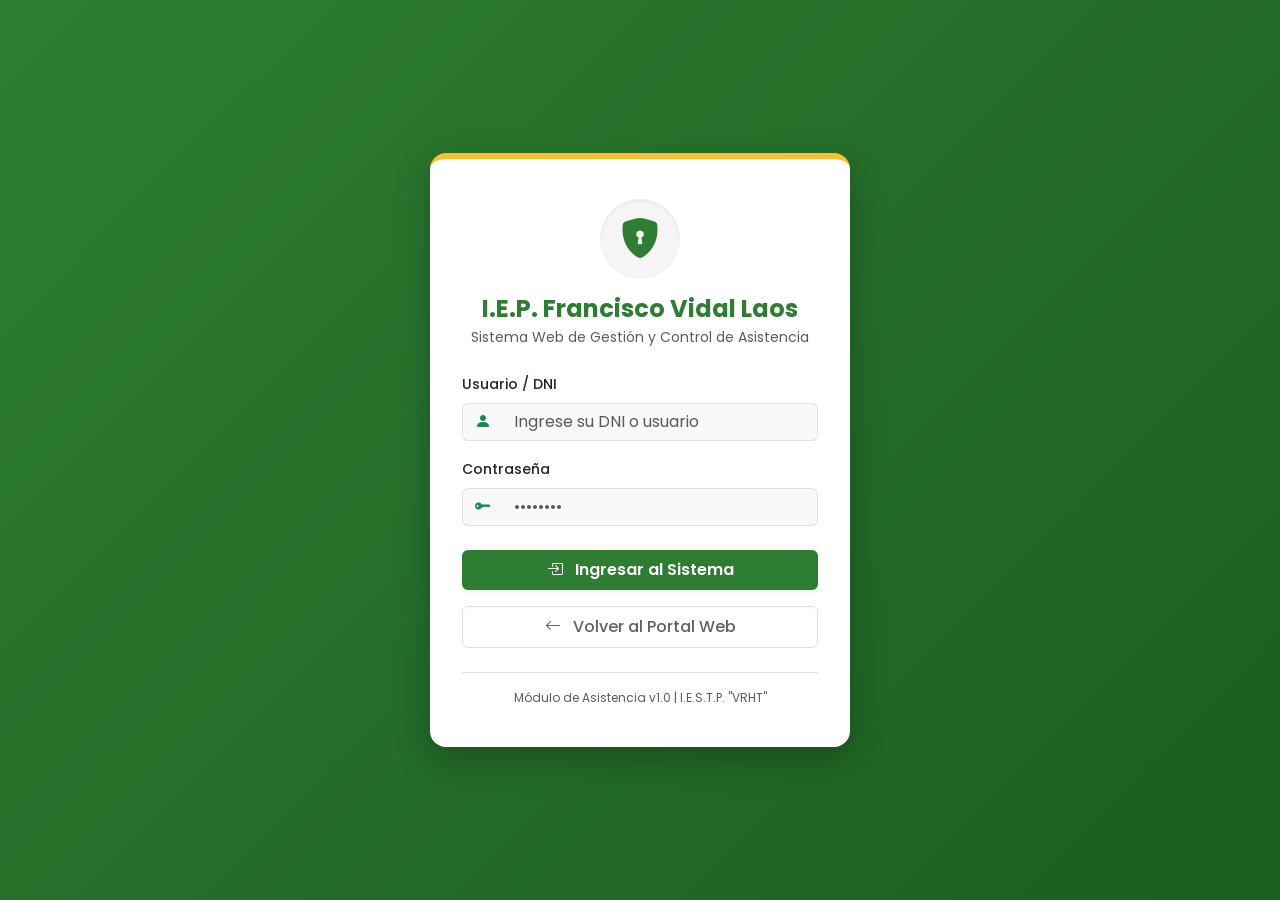
<file: sistema/index.html>
<!DOCTYPE html>
<html lang="es">
<head>
    <meta charset="UTF-8">
    <meta name="viewport" content="width=device-width, initial-scale=1.0">
    <title>Acceso al Sistema - I.E.P. Francisco Vidal Laos</title>
    
    <!-- Bootstrap 5 CSS -->
    <link href="https://cdn.jsdelivr.net/npm/bootstrap@5.3.2/dist/css/bootstrap.min.css" rel="stylesheet">
    <!-- Iconos de Bootstrap -->
    <link rel="stylesheet" href="https://cdn.jsdelivr.net/npm/bootstrap-icons@1.11.1/font/bootstrap-icons.css">
    <!-- Estilos exclusivos del Login -->
    <link rel="stylesheet" href="css/login.css">
</head>
<body class="login-body">

    <div class="login-card">
        <!-- Cabecera e Identidad -->
        <div class="text-center mb-4">
            <div class="login-icon-box mb-3">
                <i class="bi bi-shield-lock-fill fs-1"></i>
            </div>
            <h4 class="fw-bold mb-1" style="color: #2E7D32;">I.E.P. Francisco Vidal Laos</h4>
            <p class="text-muted small">Sistema Web de Gestión y Control de Asistencia</p>
        </div>

        <!-- Formulario Visual (Sin conexión a BD en esta fase) -->
        <form id="loginForm" onsubmit="return false;">
            <!-- Campo Usuario / DNI -->
            <div class="mb-3">
                <label for="username" class="form-label text-dark fw-medium small">Usuario / DNI</label>
                <div class="input-group">
                    <span class="input-group-text bg-light border-end-0"><i class="bi bi-person-fill text-success"></i></span>
                    <input type="text" class="form-control border-start-0 bg-light" id="username" placeholder="Ingrese su DNI o usuario" required>
                </div>
            </div>

            <!-- Campo Contraseña -->
            <div class="mb-4">
                <label for="password" class="form-label text-dark fw-medium small">Contraseña</label>
                <div class="input-group">
                    <span class="input-group-text bg-light border-end-0"><i class="bi bi-key-fill text-success"></i></span>
                    <input type="password" class="form-control border-start-0 bg-light" id="password" placeholder="••••••••" required>
                </div>
            </div>

            <!-- Botón Ingresar -->
            <button type="submit" class="btn btn-login w-100 py-2 mb-3 shadow-sm">
                <i class="bi bi-box-arrow-in-right me-2"></i> Ingresar al Sistema
            </button>
            
            <!-- Botón Volver al Portal Web -->
            <a href="../index.html" class="btn btn-return w-100 py-2 text-decoration-none text-center d-block">
                <i class="bi bi-arrow-left me-2"></i> Volver al Portal Web
            </a>
        </form>

        <!-- Pie de tarjeta -->
        <div class="text-center mt-4 pt-3 border-top">
            <p class="text-muted mb-0" style="font-size: 0.75rem;">Módulo de Asistencia v1.0 | I.E.S.T.P. "VRHT"</p>
        </div>
    </div>

</body>
</html>
</file>
<file: sistema/css/login.css>
/* ==========================================================================
   SISTEMA DE ASISTENCIA - I.E.P. FRANCISCO VIDAL LAOS (SUPE)
   Hoja de Estilos del Login - Módulo I (Preparado para Módulo II)
   ========================================================================== */

@import url('https://fonts.googleapis.com/css2?family=Poppins:wght@400;500;600;700&display=swap');

body.login-body {
    font-family: 'Poppins', sans-serif;
    background: linear-gradient(135deg, #2E7D32 0%, #1b5e20 100%);
    min-height: 100vh;
    display: flex;
    align-items: center;
    justify-content: center;
    padding: 1.5rem;
    margin: 0;
}

.login-card {
    background: #FFFFFF;
    border-radius: 16px;
    box-shadow: 0 12px 35px rgba(0, 0, 0, 0.25);
    padding: 2.5rem 2rem;
    width: 100%;
    max-width: 420px;
    border-top: 6px solid #FBC02D; /* Borde superior amarillo institucional */
    transition: transform 0.3s ease;
}

.login-icon-box {
    width: 80px;
    height: 80px;
    background-color: #F5F5F5;
    border-radius: 50%;
    display: inline-flex;
    align-items: center;
    justify-content: center;
    color: #2E7D32;
    box-shadow: inset 0 2px 4px rgba(0,0,0,0.06);
}

.form-control:focus {
    border-color: #2E7D32;
    box-shadow: 0 0 0 0.25rem rgba(46, 125, 50, 0.25);
}

.btn-login {
    background-color: #2E7D32;
    border: none;
    color: #FFFFFF;
    font-weight: 600;
    transition: all 0.3s ease;
}

.btn-login:hover {
    background-color: #1b5e20;
    color: #FFFFFF;
    transform: translateY(-2px);
}

.btn-return {
    border-color: #E0E0E0;
    color: #616161;
    font-weight: 500;
    transition: all 0.3s ease;
}

.btn-return:hover {
    background-color: #F5F5F5;
    color: #424242;
}
</file>
